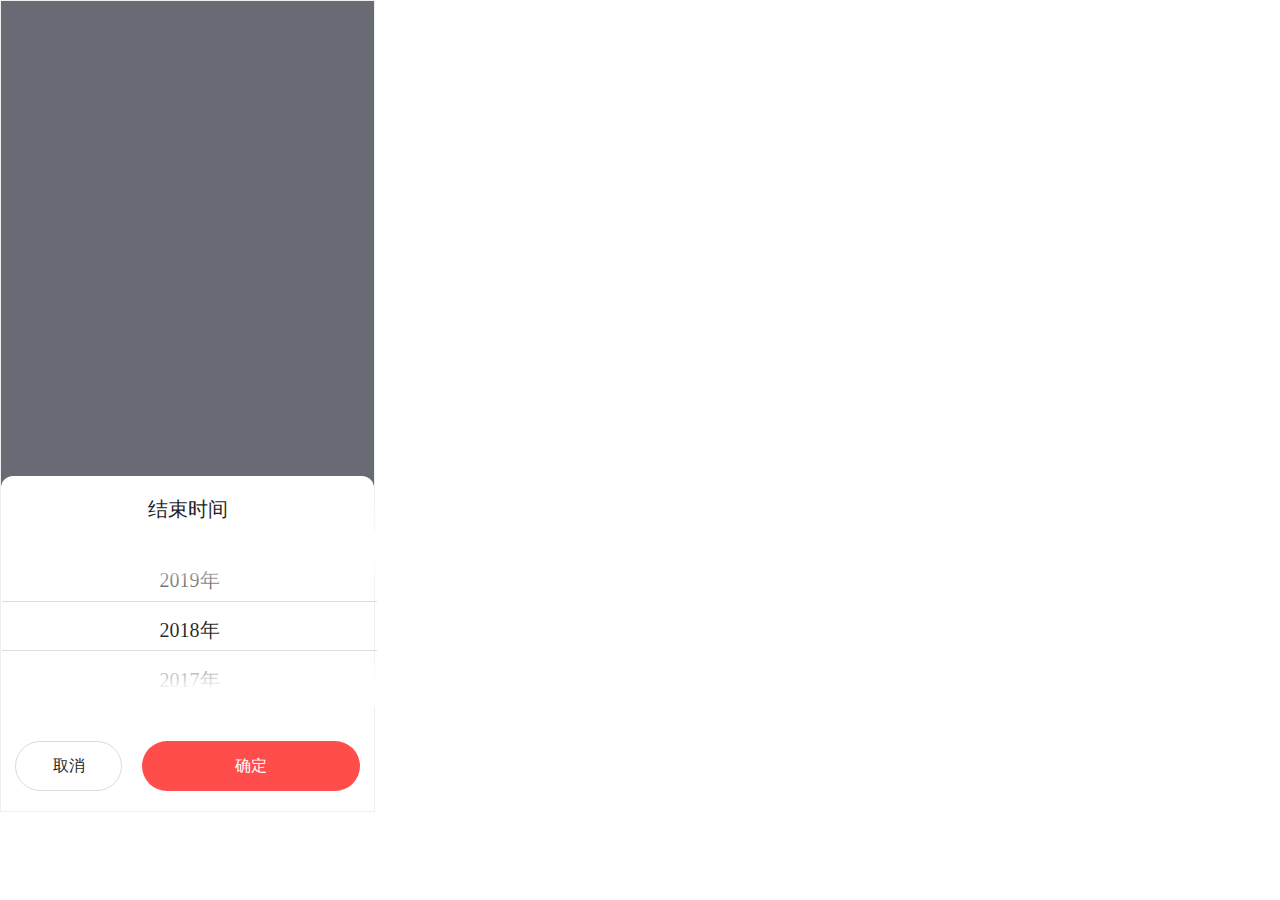
<file: page_1.html>
﻿<!DOCTYPE html>
<html>
  <head>
    <title>Page 1</title>
    <meta http-equiv="X-UA-Compatible" content="IE=edge"/>
    <meta http-equiv="content-type" content="text/html; charset=utf-8"/>
    <link href="resources/css/axure_rp_page.css" type="text/css" rel="stylesheet"/>
    <link href="data/styles.css" type="text/css" rel="stylesheet"/>
    <link href="files/page_1/styles.css" type="text/css" rel="stylesheet"/>
    <script src="resources/scripts/jquery-3.2.1.min.js"></script>
    <script src="resources/scripts/axure/axQuery.js"></script>
    <script src="resources/scripts/axure/globals.js"></script>
    <script src="resources/scripts/axutils.js"></script>
    <script src="resources/scripts/axure/annotation.js"></script>
    <script src="resources/scripts/axure/axQuery.std.js"></script>
    <script src="resources/scripts/axure/doc.js"></script>
    <script src="resources/scripts/messagecenter.js"></script>
    <script src="resources/scripts/axure/events.js"></script>
    <script src="resources/scripts/axure/recording.js"></script>
    <script src="resources/scripts/axure/action.js"></script>
    <script src="resources/scripts/axure/expr.js"></script>
    <script src="resources/scripts/axure/geometry.js"></script>
    <script src="resources/scripts/axure/flyout.js"></script>
    <script src="resources/scripts/axure/model.js"></script>
    <script src="resources/scripts/axure/repeater.js"></script>
    <script src="resources/scripts/axure/sto.js"></script>
    <script src="resources/scripts/axure/utils.temp.js"></script>
    <script src="resources/scripts/axure/variables.js"></script>
    <script src="resources/scripts/axure/drag.js"></script>
    <script src="resources/scripts/axure/move.js"></script>
    <script src="resources/scripts/axure/visibility.js"></script>
    <script src="resources/scripts/axure/style.js"></script>
    <script src="resources/scripts/axure/adaptive.js"></script>
    <script src="resources/scripts/axure/tree.js"></script>
    <script src="resources/scripts/axure/init.temp.js"></script>
    <script src="resources/scripts/axure/legacy.js"></script>
    <script src="resources/scripts/axure/viewer.js"></script>
    <script src="resources/scripts/axure/math.js"></script>
    <script src="resources/scripts/axure/jquery.nicescroll.min.js"></script>
    <script src="data/document.js"></script>
    <script src="files/page_1/data.js"></script>
    <script type="text/javascript">
      $axure.utils.getTransparentGifPath = function() { return 'resources/images/transparent.gif'; };
      $axure.utils.getOtherPath = function() { return 'resources/Other.html'; };
      $axure.utils.getReloadPath = function() { return 'resources/reload.html'; };
    </script>
  </head>
  <body>
    <div id="base" class="">

      <!-- Unnamed (矩形) -->
      <div id="u0" class="ax_default box_2">
        <div id="u0_div" class=""></div>
        <div id="u0_text" class="text " style="display:none; visibility: hidden">
          <p></p>
        </div>
      </div>

      <!-- Unnamed (矩形) -->
      <div id="u1" class="ax_default box_1">
        <div id="u1_div" class=""></div>
        <div id="u1_text" class="text " style="display:none; visibility: hidden">
          <p></p>
        </div>
      </div>

      <!-- Unnamed (组合) -->
      <div id="u2" class="ax_default" data-left="1" data-top="725" data-width="373" data-height="86">

        <!-- Unnamed (矩形) -->
        <div id="u3" class="ax_default box_2">
          <div id="u3_div" class=""></div>
          <div id="u3_text" class="text " style="display:none; visibility: hidden">
            <p></p>
          </div>
        </div>

        <!-- Unnamed (矩形) -->
        <div id="u4" class="ax_default box_3">
          <div id="u4_div" class=""></div>
          <div id="u4_text" class="text ">
            <p><span style="text-decoration:none;">取消</span></p>
          </div>
        </div>

        <!-- Unnamed (矩形) -->
        <div id="u5" class="ax_default box_3">
          <div id="u5_div" class=""></div>
          <div id="u5_text" class="text ">
            <p><span style="text-decoration:none;">确定</span></p>
          </div>
        </div>
      </div>

      <!-- Unnamed (矩形) -->
      <div id="u6" class="ax_default box_2">
        <div id="u6_div" class=""></div>
        <div id="u6_text" class="text " style="display:none; visibility: hidden">
          <p></p>
        </div>
      </div>

      <!-- 拖动1 (动态面板) -->
      <div id="u7" class="ax_default" data-label="拖动1">
        <div id="u7_state0" class="panel_state" data-label="拖动" style="">
          <div id="u7_state0_content" class="panel_state_content">

            <!-- 数据1 (组合) -->
            <div id="u8" class="ax_default" data-label="数据1" data-left="0" data-top="50" data-width="375" data-height="350">

              <!-- 数据-地域 (中继器) -->
              <div id="u9" class="ax_default" data-label="数据-地域">
                <script id="u9_script" type="axure-repeater-template" data-label="数据-地域">

                  <!-- 数据-矩形-地域 (矩形) -->
                  <div id="u10" class="ax_default app选择器-数据 u10" data-label="数据-矩形-地域">
                    <div id="u10_div" class="u10_div"></div>
                    <div id="u10_text" class="text u10_text" style="display:none; visibility: hidden">
                      <p></p>
                    </div>
                  </div>
                </script>
                <div id="u9-1" class="preeval" style="width: 375px; height: 50px;">

                  <!-- 数据-矩形-地域 (矩形) -->
                  <div id="u10-1" class="ax_default app选择器-数据 u10" data-label="数据-矩形-地域" style="width: 375px; height: 50px; left: 0px; top: 0px;visibility: inherit">
                    <div id="u10-1_div" class="u10_div" style="width: 375px; height: 50px;visibility: inherit"></div>
                    <div id="u10-1_text" class="text u10_text" style="visibility: inherit">
                      <p><span style="text-decoration:none;">2019年</span></p>
                    </div>
                  </div>
                </div>
                <div id="u9-2" class="preeval" style="width: 375px; height: 50px;">

                  <!-- 数据-矩形-地域 (矩形) -->
                  <div id="u10-2" class="ax_default app选择器-数据 u10" data-label="数据-矩形-地域" style="width: 375px; height: 50px; left: 0px; top: 0px;visibility: inherit">
                    <div id="u10-2_div" class="u10_div" style="width: 375px; height: 50px;visibility: inherit"></div>
                    <div id="u10-2_text" class="text u10_text" style="visibility: inherit">
                      <p><span style="text-decoration:none;">2018年</span></p>
                    </div>
                  </div>
                </div>
                <div id="u9-3" class="preeval" style="width: 375px; height: 50px;">

                  <!-- 数据-矩形-地域 (矩形) -->
                  <div id="u10-3" class="ax_default app选择器-数据 u10" data-label="数据-矩形-地域" style="width: 375px; height: 50px; left: 0px; top: 0px;visibility: inherit">
                    <div id="u10-3_div" class="u10_div" style="width: 375px; height: 50px;visibility: inherit"></div>
                    <div id="u10-3_text" class="text u10_text" style="visibility: inherit">
                      <p><span style="text-decoration:none;">2017年</span></p>
                    </div>
                  </div>
                </div>
                <div id="u9-4" class="preeval" style="width: 375px; height: 50px;">

                  <!-- 数据-矩形-地域 (矩形) -->
                  <div id="u10-4" class="ax_default app选择器-数据 u10" data-label="数据-矩形-地域" style="width: 375px; height: 50px; left: 0px; top: 0px;visibility: inherit">
                    <div id="u10-4_div" class="u10_div" style="width: 375px; height: 50px;visibility: inherit"></div>
                    <div id="u10-4_text" class="text u10_text" style="visibility: inherit">
                      <p><span style="text-decoration:none;">2016年</span></p>
                    </div>
                  </div>
                </div>
                <div id="u9-5" class="preeval" style="width: 375px; height: 50px;">

                  <!-- 数据-矩形-地域 (矩形) -->
                  <div id="u10-5" class="ax_default app选择器-数据 u10" data-label="数据-矩形-地域" style="width: 375px; height: 50px; left: 0px; top: 0px;visibility: inherit">
                    <div id="u10-5_div" class="u10_div" style="width: 375px; height: 50px;visibility: inherit"></div>
                    <div id="u10-5_text" class="text u10_text" style="visibility: inherit">
                      <p><span style="text-decoration:none;">2015年</span></p>
                    </div>
                  </div>
                </div>
                <div id="u9-6" class="preeval" style="width: 375px; height: 50px;">

                  <!-- 数据-矩形-地域 (矩形) -->
                  <div id="u10-6" class="ax_default app选择器-数据 u10" data-label="数据-矩形-地域" style="width: 375px; height: 50px; left: 0px; top: 0px;visibility: inherit">
                    <div id="u10-6_div" class="u10_div" style="width: 375px; height: 50px;visibility: inherit"></div>
                    <div id="u10-6_text" class="text u10_text" style="visibility: inherit">
                      <p><span style="text-decoration:none;">2014年</span></p>
                    </div>
                  </div>
                </div>
                <div id="u9-7" class="preeval" style="width: 375px; height: 50px;">

                  <!-- 数据-矩形-地域 (矩形) -->
                  <div id="u10-7" class="ax_default app选择器-数据 u10" data-label="数据-矩形-地域" style="width: 375px; height: 50px; left: 0px; top: 0px;visibility: inherit">
                    <div id="u10-7_div" class="u10_div" style="width: 375px; height: 50px;visibility: inherit"></div>
                    <div id="u10-7_text" class="text u10_text" style="visibility: inherit">
                      <p><span style="text-decoration:none;">2013年</span></p>
                    </div>
                  </div>
                </div>
              </div>
            </div>

            <!-- 背景 (组合) -->
            <div id="u11" class="ax_default" data-label="背景" data-left="0" data-top="-54" data-width="375" data-height="350">

              <!-- Unnamed (矩形) -->
              <div id="u12" class="ax_default app选择器-选项4">
                <div id="u12_div" class=""></div>
                <div id="u12_text" class="text " style="display:none; visibility: hidden">
                  <p></p>
                </div>
              </div>

              <!-- Unnamed (矩形) -->
              <div id="u13" class="ax_default app选择器-选项3">
                <div id="u13_div" class=""></div>
                <div id="u13_text" class="text " style="display:none; visibility: hidden">
                  <p></p>
                </div>
              </div>

              <!-- Unnamed (矩形) -->
              <div id="u14" class="ax_default app选择器-选项2">
                <div id="u14_div" class=""></div>
                <div id="u14_text" class="text " style="display:none; visibility: hidden">
                  <p></p>
                </div>
              </div>

              <!-- 选中栏-地域 (矩形) -->
              <div id="u15" class="ax_default app选择器-选项1" data-label="选中栏-地域">
                <div id="u15_div" class=""></div>
                <div id="u15_text" class="text " style="display:none; visibility: hidden">
                  <p></p>
                </div>
              </div>

              <!-- Unnamed (矩形) -->
              <div id="u16" class="ax_default app选择器-选项2">
                <div id="u16_div" class=""></div>
                <div id="u16_text" class="text " style="display:none; visibility: hidden">
                  <p></p>
                </div>
              </div>

              <!-- Unnamed (矩形) -->
              <div id="u17" class="ax_default app选择器-选项3">
                <div id="u17_div" class=""></div>
                <div id="u17_text" class="text " style="display:none; visibility: hidden">
                  <p></p>
                </div>
              </div>

              <!-- Unnamed (矩形) -->
              <div id="u18" class="ax_default app选择器-选项4">
                <div id="u18_div" class=""></div>
                <div id="u18_text" class="text " style="display:none; visibility: hidden">
                  <p></p>
                </div>
              </div>
            </div>
          </div>
        </div>
      </div>

      <!-- 浮沉 (组合) -->
      <div id="u19" class="ax_default" data-label="浮沉" data-left="3" data-top="533" data-width="373" data-height="174">

        <!-- Unnamed (组合) -->
        <div id="u20" class="ax_default" data-left="3" data-top="651" data-width="373" data-height="56">

          <!-- Unnamed (矩形) -->
          <div id="u21" class="ax_default box_2">
            <div id="u21_div" class=""></div>
            <div id="u21_text" class="text " style="display:none; visibility: hidden">
              <p></p>
            </div>
          </div>

          <!-- Unnamed (矩形) -->
          <div id="u22" class="ax_default box_2">
            <img id="u22_img" class="img " src="images/page_1/u22.svg"/>
            <div id="u22_text" class="text " style="display:none; visibility: hidden">
              <p></p>
            </div>
          </div>
        </div>

        <!-- Unnamed (组合) -->
        <div id="u23" class="ax_default" data-left="3" data-top="533" data-width="373" data-height="56">

          <!-- Unnamed (矩形) -->
          <div id="u24" class="ax_default box_2">
            <div id="u24_div" class=""></div>
            <div id="u24_text" class="text " style="display:none; visibility: hidden">
              <p></p>
            </div>
          </div>

          <!-- Unnamed (矩形) -->
          <div id="u25" class="ax_default box_2">
            <img id="u25_img" class="img " src="images/page_1/u22.svg"/>
            <div id="u25_text" class="text " style="display:none; visibility: hidden">
              <p></p>
            </div>
          </div>
        </div>
      </div>

      <!-- Unnamed (矩形) -->
      <div id="u26" class="ax_default box_1">
        <div id="u26_div" class=""></div>
        <div id="u26_text" class="text ">
          <p><span style="text-decoration:none;">结束时间</span></p>
        </div>
      </div>
    </div>
    <script src="resources/scripts/axure/ios.js"></script>
  </body>
</html>
</file>
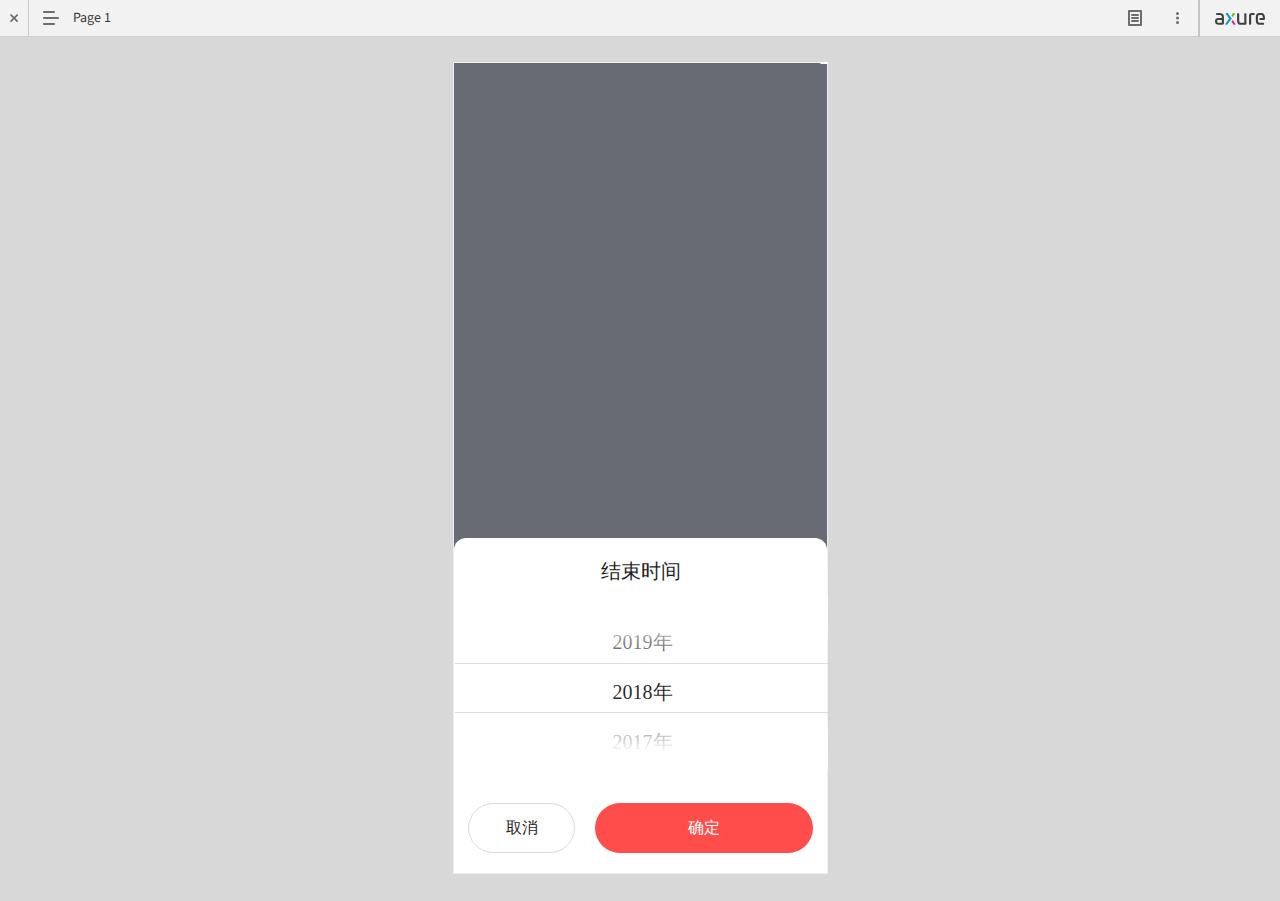
<file: resources/reload.html>
﻿<html>
	<head>
		<title></title>
	</head>
	<body>
	
	<script language="javascript">
	function getUrl() {
      var query = window.location.hash.substring(1);
      var vars = query.split("&&&");
      for (var i=0;i<vars.length;i++) {
        var url = vars[i];
        return decodeURI(url).replace("html%23","html#");
      } 
    }

    var rel = '../';
    var url = getUrl();
    if (url.indexOf(":") > 0 && url.indexOf(":") < 10) rel = '';
	self.location.href = rel + url;
	</script>
	
	</body>
</html>
</file>
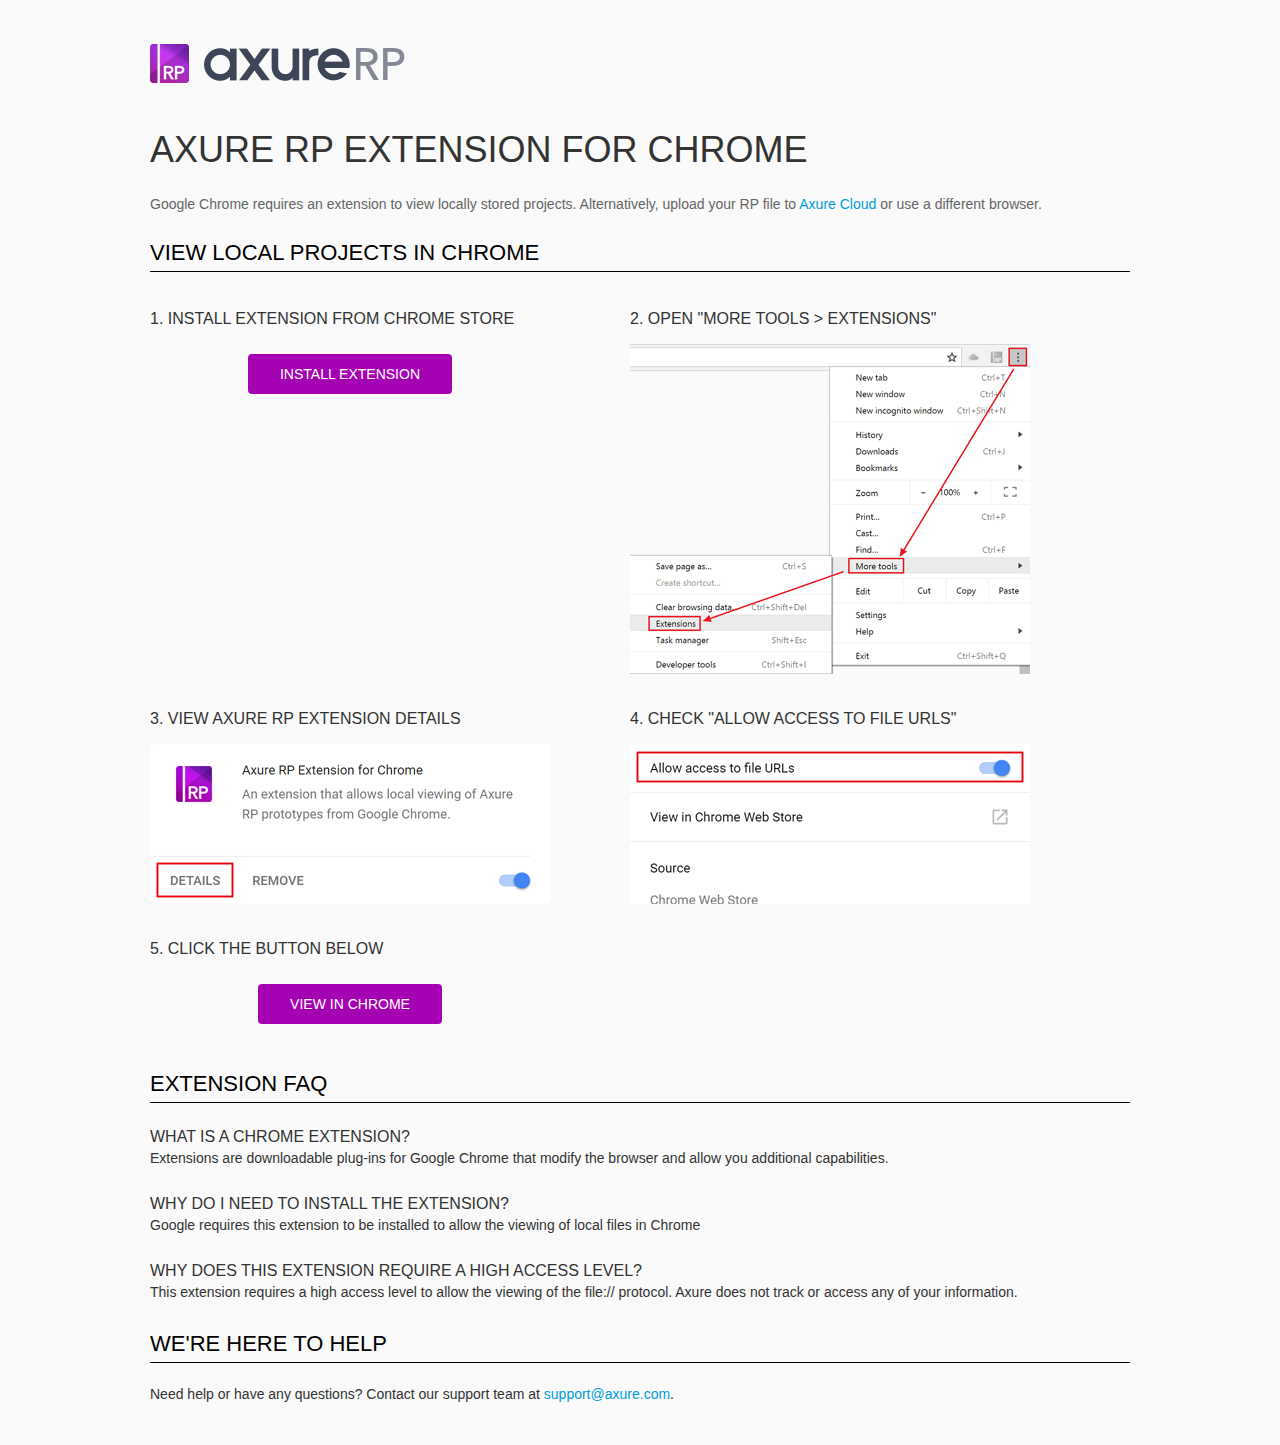
<file: resources/chrome/chrome.html>
<html>
<head>
    <title>Install the Axure RP Chrome Extension</title>
    <style type="text/css">
        *
        {
            font-family: NunitoSans, Helvetica, Arial, sans-serif;
        }
        body
        {
            text-align: center;
            background-color: #fafafa;
        }
        p
        {
            font-size: 14px;
            line-height: 18px;
            color: #333333;
        }
        div.container
        {
            width: 980px;
            margin-left: auto;
            margin-right: auto;
            text-align: left;
        }
        a
        {
            text-decoration: none;
            color: #009dda;
        }
        .button
        {
            background: #A502B3;
            font: normal 16px Arial, sans-serif;
            color: #FFFFFF;
            padding: 10px 30px 10px 30px;
            border: 2px solid #A502B3;
            display: inline-block;
            margin-top: 10px;
            text-transform: uppercase;
            font-size: 14px;
	    border-radius: 4px;
        }
        a:hover.button
        {
            border: 2px solid #A502B3;
	    color: #A502B3;
	    background-color: #FFFFFF;
        }
        div.left
        {
            width: 400px;
            float: left;
            margin-right: 80px;
        }
        div.right
        {
            width: 400px;
            float: left;
        }
        div.buttonContainer
        {
            text-align: center;
        }
        h1
        {
            font-size: 36px;
            color: #333333;
            line-height: 50px;
            margin-bottom: 20px;
            font-weight: normal;
        }
        h2
        {
            font-size: 24px;
            font-weight: normal;
            color: #08639C;
            text-align: center;
        }
        h3
        {
            font-size: 16px;
            color: #333333;
            font-weight: normal;
	    text-transform: uppercase;
        }
        .heading
        {
            border-bottom: 1px solid black;
	    height: 36px;
            line-height: 36px;
            font-size: 22px;
            color: #000000;

        }
        span.faq
        {
            font-size: 16px;
	    line-height: 24px;
            font-weight: normal;
	    text-transform: uppercase;
            color: #333333;
            display: block;
        }
    </style>
</head>
<body>
    <div class="container">
        <br />
        <br />
        <img src="axure_logo.png" alt="axure" />
        <br />
	<br />
        <h1>
            AXURE RP EXTENSION FOR CHROME</h1>
        <p style="font-size: 14px; color: #666666; margin-top: 10px;">
            Google Chrome requires an extension to view locally stored projects. Alternatively,
            upload your RP file to <a href="https://share.axure.com">Axure Cloud</a> or use a different
            browser.</p>
        <h3 class="heading">
            VIEW LOCAL PROJECTS IN CHROME</h3>
        <div class="left">
            <h3>
                1. Install Extension from Chrome Store</h3>
            <div class="buttonContainer">
                <a class="button" href="https://chrome.google.com/webstore/detail/dogkpdfcklifaemcdfbildhcofnopogp"
                    target="_blank">Install Extension</a>
            </div>
        </div>
        <div class="right">
            <h3>
                2. Open "More Tools > Extensions"</h3>
            <img src="extensions.png" alt="extensions"/>
        </div>
        <div style="clear: both; height: 20px;">
            &nbsp;</div>
       <div class="left">
            <h3>
                3. View Axure RP Extension Details</h3>
            <img src="details.png" alt="extension details"/>
            </div>
	<div class="right">
            <h3>
                4. Check "Allow access to file URLs"</h3>
            <img src="allow-access.png" alt="allow access"/>
        </div>
   <div style="clear: both; height: 20px;">
            &nbsp;</div>
        <div class="left">
            <h3>
                5. Click the button below</h3>
            <div class="buttonContainer">
                <a class="button" href="../../start.html">View in Chrome</a>
            </div>
        </div>
        <div style="clear: both; height: 20px;">
        </div>
        <h3 class="heading">
            EXTENSION FAQ</h3>
        <p>
            <span class="faq">What is a Chrome Extension?</span> Extensions are downloadable
            plug-ins for Google Chrome that modify the browser
            and allow you additional capabilities.
        </p>
        <p style="margin-top: 25px;">
            <span class="faq">Why do I need to install the extension?</span> Google requires
            this extension to be installed to allow the viewing of local files in
            Chrome
        </p>
        <p style="margin-top: 25px; margin-bottom: 25px;">
            <span class="faq">Why does this extension require a high access level?</span> This
            extension requires a high access level to allow the viewing of the file://
            protocol. Axure does not track or access any of your information.
        </p>
        <h3 class="heading">
           WE'RE HERE TO HELP</h3>
        <p>
            Need help or have any questions? Contact our support team at <a href="mailto:support@axure.com">
                support@axure.com</a>.
        </p>
        <div style="clear: both; height: 20px;">
        </div>
    </div>
</body>
</html>
</file>
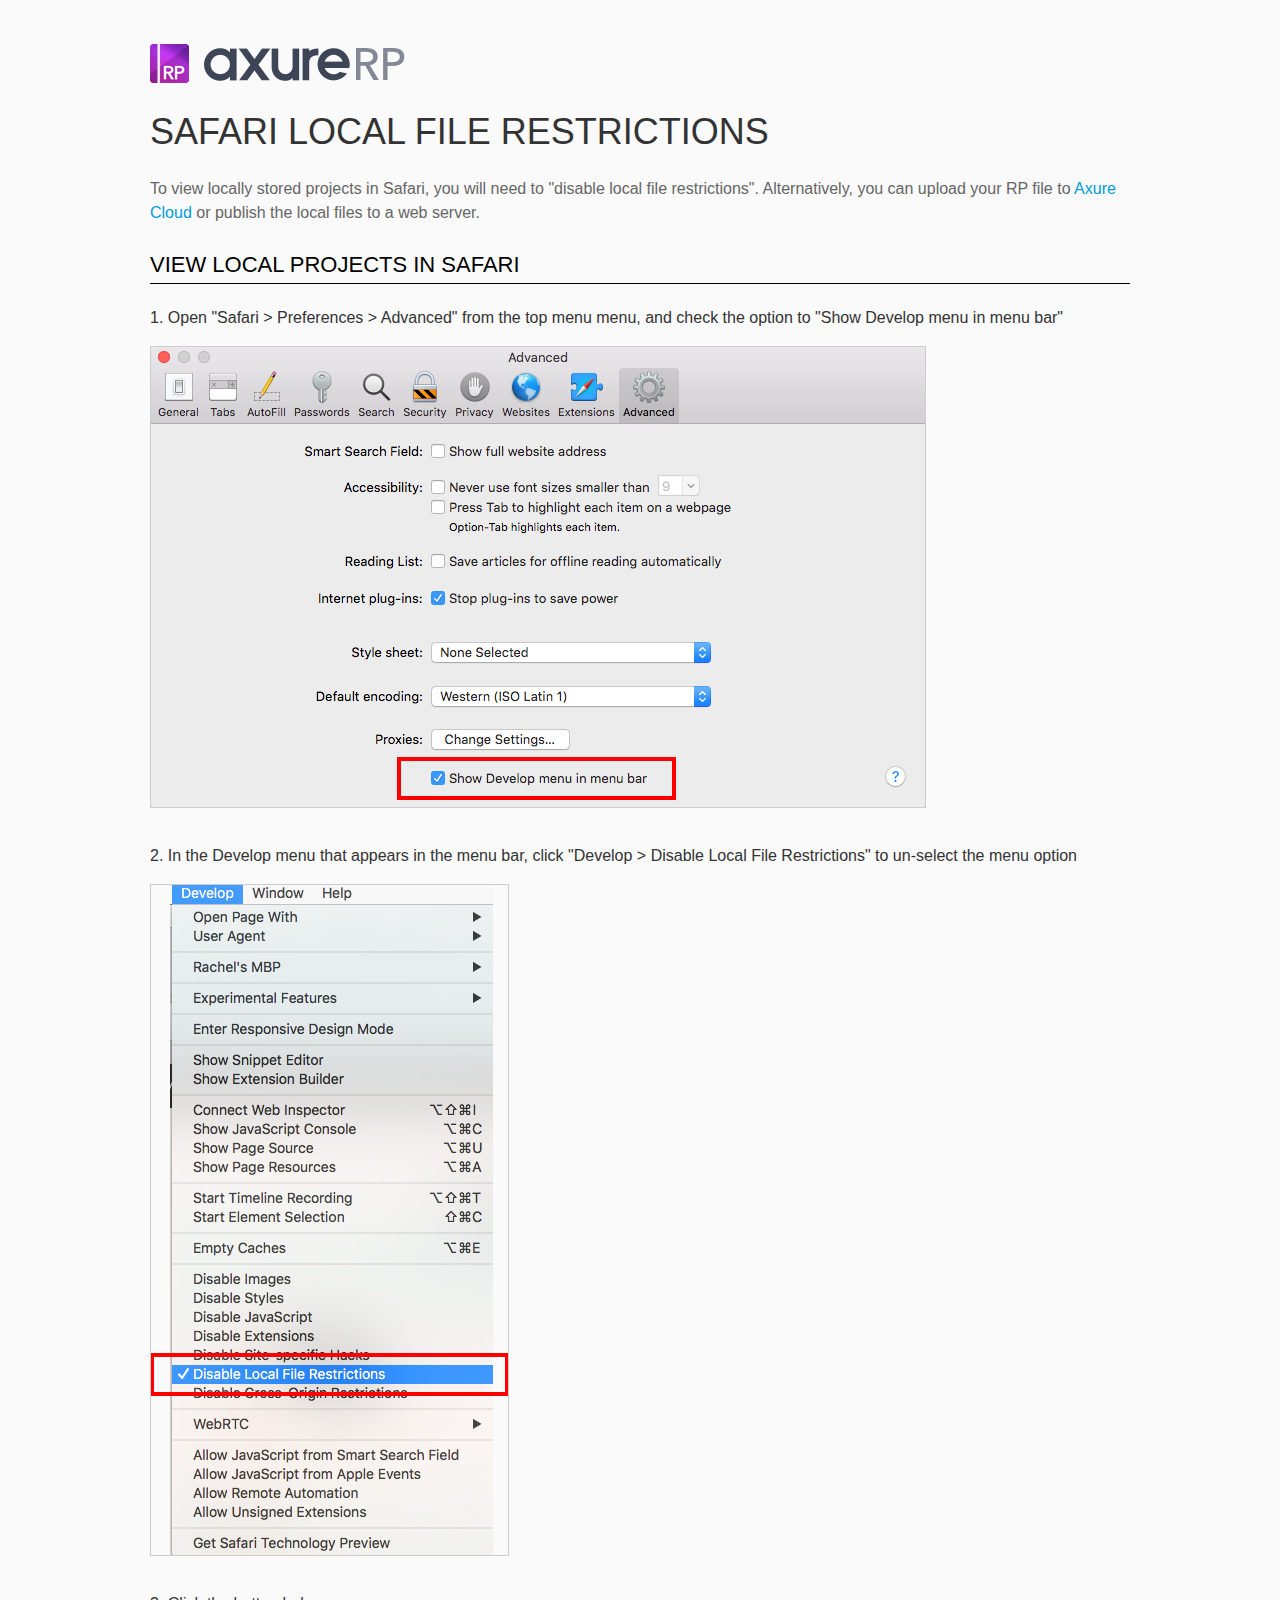
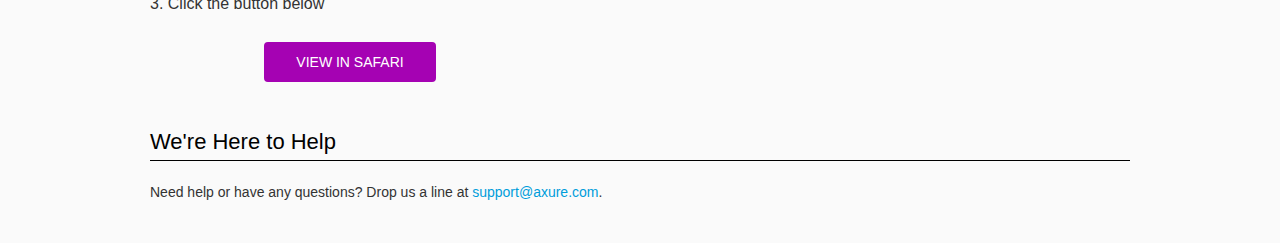
<file: resources/chrome/safari.html>
<html>
<head>
    <title>Axure RP - Safari Local File Restrictions</title>
    <style type="text/css">
        *
        {
            font-family: Helvetica, Arial, sans-serif;
        }
        body
        {
            text-align: center;
            background-color: #fafafa;
        }
        p
        {
            font-size: 14px;
            line-height: 18px;
            color: #333333;
        }
        div.container
        {
            width: 980px;
            margin-left: auto;
            margin-right: auto;
            text-align: left;
        }
        a
        {
            text-decoration: none;
            color: #009dda;
        }
        .button
        {
            background: #A502B3;
            font: normal 16px Arial, sans-serif;
            color: #FFFFFF;
            padding: 10px 30px 10px 30px;
            border: 2px solid #A502B3;
            display: inline-block;
            margin-top: 10px;
            text-transform: uppercase;
            font-size: 14px;
	    border-radius: 4px;
        }
        a:hover.button
        {
            border: 2px solid #A502B3;
	    color: #A502B3;
	    background-color: #FFFFFF;
        }
        div.left
        {
            width: 400px;
            float: left;
            margin-right: 80px;
        }
        div.right
        {
            width: 400px;
            float: left;
        }
        div.buttonContainer
        {
            text-align: center;
        }
        h1
        {
            font-size: 36px;
            color: #333333;
            line-height: 50px;
            margin-bottom: 20px;
            font-weight: normal;
        }
        h2
        {
            font-size: 24px;
            font-weight: normal;
            color: #08639C;
            text-align: center;
        }
        h3
        {
            font-size: 16px;
            line-height: 24px;
            color: #333333;
            font-weight: normal;
        }
        .heading
        {
            border-bottom: 1px solid black;
	    height: 36px;
            line-height: 36px;
            font-size: 22px;
            color: #000000;
        }
        span.faq
        {
            font-size: 16px;
            font-weight: normal;
	    text-transform: uppercase;
            color: #333333;
            display: block;
        }
    </style>
</head>
<body>
    <div class="container">
        <br />
        <br />
        <img src="axure_logo.png" alt="axure" />
        <br />
        <h1>
            SAFARI LOCAL FILE RESTRICTIONS</h1>
        <p style="font-size: 16px; line-height: 24px; color: #666666; margin-top: 10px;">
            To view locally stored projects in Safari, you will need to "disable local file restrictions". Alternatively,
            you can upload your RP file to <a href="https://share.axure.com">Axure Cloud</a> or publish the local files to a web server.</p>
        <h3 class="heading">
            VIEW LOCAL PROJECTS IN SAFARI</h3>
        <div class="">
            <h3>
                1. Open "Safari > Preferences > Advanced" from the top menu menu, and check the option to "Show Develop menu in menu bar"</h3>
            <img src="safari_advanced.png" alt="advanced" />
        </div>
        <div style="clear: both; height: 20px;">
            &nbsp;
        </div>
        <div class="">
            <h3>
                2. In the Develop menu that appears in the menu bar, click "Develop > Disable Local File Restrictions" to un-select the menu option</h3>
            <img src="safari_restrictions.png" alt="extensions" />
        </div>
        <div style="clear: both; height: 20px;">
            &nbsp;</div>
        <div class="left">
            <h3>
                3. Click the button below
            </h3>
            <div class="buttonContainer">
                <a class="button" href="../../start.html">View in Safari</a>
            </div>
        </div>
        <div style="clear: both; height: 20px;">
        </div>
        <h3 class="heading">
            We're Here to Help</h3>
        <p>
            Need help or have any questions? Drop us a line at <a href="mailto:support@axure.com">
                support@axure.com</a>.
        </p>
        <div style="clear: both; height: 20px;">
        </div>
    </div>
</body>
</html>
</file>
<file: resources/css/axure_rp_page.css>
﻿/* so the window resize fires within a frame in IE7 */
html, body {
    height: 100%;
}

.mobileFrameCursor div * {
    cursor: inherit !important;
}

a {
    color: inherit;
}

p {
    margin: 0px;
    text-rendering: optimizeLegibility;
    font-feature-settings: "kern" 1;
    -webkit-font-feature-settings: "kern";
    -moz-font-feature-settings: "kern";
    -moz-font-feature-settings: "kern=1";
    font-kerning: normal;
}

ul {
    margin:0px;
}

iframe {
    background: #FFFFFF;
}

/* to match IE with C, FF */
input {
    padding: 1px 0px 1px 0px;
    box-sizing: border-box;
    -moz-box-sizing: border-box;
}

input[type=text]::-ms-clear {
    width: 0;
    height: 0;
    display: none;
}

textarea {
    margin: 0px;
    box-sizing: border-box;
    -moz-box-sizing: border-box;
}

.focused:focus, .selectedFocused:focus {
    outline: none;
}

div.intcases {
    font-family: arial; 
    font-size: 12px;
    text-align:left; 
    border:1px solid #AAA; 
    background:#FFF none repeat scroll 0% 0%; 
    z-index:9999; 
    visibility:hidden; 
    position:absolute;
    padding: 0px;
    border-radius: 3px;
    white-space: nowrap;
}

div.intcaselink {
    cursor: pointer;
    padding: 3px 8px 3px 8px;
    margin: 5px;
    background:#EEE none repeat scroll 0% 0%; 
    border:1px solid #AAA;
    border-radius: 3px;
}

div.refpageimage {
    position: absolute;
    left: 0px;
    top: 0px;
    font-size: 0px;
    width: 16px;
    height: 16px;
    cursor: pointer;
    background-image: url(images/newwindow.gif);
    background-repeat: no-repeat;
}

div.annnoteimage {
    position: absolute;
    left: 0px;
    top: 0px;
    font-size: 0px;
    /*width: 16px;
    height: 12px;*/
    cursor: help;
    /*background-image: url(images/note.gif);*/
    /*background-repeat: no-repeat;*/
    width: 13px;
    height: 12px;
    padding-top: 1px;
    text-align: center;
    background-color: #138CDD;
    -moz-box-shadow: 1px 1px 3px #aaa;
    -webkit-box-shadow: 1px 1px 3px #aaa;
    box-shadow: 1px 1px 3px #aaa;
}

div.annnoteline {
    display: inline-block;
    width: 9px;
    height: 1px;
    border-bottom: 1px solid white;
    margin-top: 1px;
}

div.annnotelabel {
    /*position: absolute;
    left: 0px;
    top: 0px;*/
    font-family: Helvetica,Arial;
    white-space: nowrap;
    
    padding-top: 1px;
    background-color: #fff849;
    font-size: 10px;
    font-weight: bold;
    line-height: 14px;
    margin-right: 3px;
    padding: 0px 4px;
    color: #000;

    -moz-box-shadow: 1px 1px 3px #aaa;
    -webkit-box-shadow: 1px 1px 3px #aaa;
    box-shadow: 1px 1px 3px #aaa;
}

div.annnote {
    display: flex;
    position: absolute;
    cursor: help;
    line-height: 14px;
}

.annotation {
    font-size: 12px;
    padding-left: 2px;
    margin-bottom: 5px;
}

.annotationName {
    /*font-size: 13px;
    font-weight: bold;
    margin-bottom: 3px;
    white-space: nowrap;*/

    font-family: 'Trebuchet MS';
    font-size: 14px;
    font-weight: bold;
    margin-bottom: 5px;
    white-space: nowrap;
}

.annotationValue {
    font-family: Arial, Helvetica, Sans-Serif;
    font-size: 12px;
    color: #4a4a4a;
    line-height: 21px;
    margin-bottom: 20px;
}

.noteLink {
    text-decoration: inherit;
    color: inherit;
}

.noteLink:hover {
    background-color: white;
}

/* this is a fix for the issue where dialogs jump around and takes the text-align from the body */
.dialogFix {
    position:absolute;
    text-align:left;
    border: 1px solid #8f949a;
}


@keyframes pulsate {
  from {
    box-shadow: 0 0 10px #15d6ba;
  }
  to {
    box-shadow: 0 0 20px #15d6ba;
  }
}

@-webkit-keyframes pulsate {
  from {
    -webkit-box-shadow: 0 0 10px #15d6ba;
    box-shadow: 0 0 10px #15d6ba;
  }
  to {
    -webkit-box-shadow: 0 0 20px #15d6ba;
    box-shadow: 0 0 20px #15d6ba;
  }
}
 
@-moz-keyframes pulsate {
  from {
    -moz-box-shadow: 0 0 10px #15d6ba;
    box-shadow: 0 0 10px #15d6ba;
  }
  to {
    -moz-box-shadow: 0 0 20px #15d6ba;
    box-shadow: 0 0 20px #15d6ba;
  }
}

.legacyPulsateBorder {
    /*border: 5px solid #15d6ba;
    margin: -5px;*/
    -moz-box-shadow: 0 0 10px 3px #15d6ba;
    box-shadow: 0 0 10px 3px #15d6ba;
}

.pulsateBorder {
  animation-name: pulsate;
  animation-timing-function: ease-in-out;
  animation-duration: 0.9s;
  animation-iteration-count: infinite;
  animation-direction: alternate;
  
  -webkit-animation-name: pulsate;
  -webkit-animation-timing-function: ease-in-out;
  -webkit-animation-duration: 0.9s;
  -webkit-animation-iteration-count: infinite;
  -webkit-animation-direction: alternate;

  -moz-animation-name: pulsate;
  -moz-animation-timing-function: ease-in-out;
  -moz-animation-duration: 0.9s;
  -moz-animation-iteration-count: infinite;
  -moz-animation-direction: alternate;
}

.ax_default_hidden, .ax_default_unplaced{
    display: none;
    visibility: hidden;
}

.widgetNoteSelected {
    -moz-box-shadow: 0 0 10px 3px #138CDD;
    box-shadow: 0 0 10px 3px #138CDD;
    /*-moz-box-shadow: 0 0 20px #3915d6;
    box-shadow: 0 0 20px #3915d6;*/
    /*border: 3px solid #3915d6;*/
    /*margin: -3px;*/
}


.singleImg {
    display: none;
    visibility: hidden;
}

#ios-safari {
    overflow: auto;
    -webkit-overflow-scrolling: touch;
}

#ios-safari-html {
    display: block;
    overflow: auto;
    -webkit-overflow-scrolling: touch;
    position: absolute;
    top: 0;
    left: 0;
    right: 0;
    bottom: 0;
}

#ios-safari-fixed {
    position: absolute;
    pointer-events: none;
    width: initial;
}

#ios-safari-fixed div {
    pointer-events: auto;
}
</file>
<file: data/styles.css>
﻿.ax_default {
  font-family:'ArialMT', 'Arial';
  font-weight:400;
  font-style:normal;
  font-size:13px;
  letter-spacing:normal;
  color:#333333;
  vertical-align:none;
  text-align:center;
  line-height:normal;
  text-transform:none;
}
._一级标题 {
  font-family:'ArialMT', 'Arial';
  font-weight:bold;
  font-style:normal;
  font-size:32px;
  text-align:left;
}
._二级标题 {
  font-family:'ArialMT', 'Arial';
  font-weight:bold;
  font-style:normal;
  font-size:24px;
  text-align:left;
}
._三级标题 {
  font-family:'ArialMT', 'Arial';
  font-weight:bold;
  font-style:normal;
  font-size:18px;
  text-align:left;
}
._四级标题 {
  font-family:'ArialMT', 'Arial';
  font-weight:bold;
  font-style:normal;
  font-size:14px;
  text-align:left;
}
._五级标题 {
  font-family:'ArialMT', 'Arial';
  font-weight:bold;
  font-style:normal;
  text-align:left;
}
._六级标题 {
  font-family:'ArialMT', 'Arial';
  font-weight:bold;
  font-style:normal;
  font-size:10px;
  text-align:left;
}
._文本段落 {
  text-align:left;
}
._表单提示 {
  color:#999999;
}
._表单禁用 {
}
.box_2 {
}
.box_1 {
}
.label {
  font-size:14px;
  text-align:left;
}
.box_3 {
}
.app选择器-数据 {
  font-size:14px;
  color:rgba(0, 0, 0, 0.847058823529412);
}
.app选择器-选项4 {
  font-family:'ArialMT', 'Arial';
  font-weight:400;
  font-style:normal;
  font-size:14px;
  color:rgba(0, 0, 0, 0.247058823529412);
}
.app选择器-选项3 {
  font-family:'ArialMT', 'Arial';
  font-weight:400;
  font-style:normal;
  font-size:14px;
  color:rgba(0, 0, 0, 0.447058823529412);
}
.app选择器-选项2 {
  font-family:'ArialMT', 'Arial';
  font-weight:400;
  font-style:normal;
  font-size:14px;
  color:rgba(0, 0, 0, 0.647058823529412);
}
.app选择器-选项1 {
  font-family:'ArialMT', 'Arial';
  font-weight:400;
  font-style:normal;
  font-size:16px;
  color:rgba(0, 0, 0, 0.847058823529412);
}
textarea, select, input, button { outline: none; }
</file>
<file: files/page_1/styles.css>
﻿body {
  margin:0px;
  background-image:none;
  position:static;
  left:auto;
  width:375px;
  margin-left:0;
  margin-right:0;
  text-align:left;
}
.form_sketch {
  border-color:transparent;
  background-color:transparent;
}
#base {
  position:absolute;
  z-index:0;
}
#u0_div {
  border-width:0px;
  position:absolute;
  left:0px;
  top:0px;
  width:375px;
  height:812px;
  background:inherit;
  background-color:rgba(4, 8, 24, 1);
  box-sizing:border-box;
  border-width:1px;
  border-style:solid;
  border-color:rgba(228, 228, 228, 1);
  border-radius:0px;
  -moz-box-shadow:none;
  -webkit-box-shadow:none;
  box-shadow:none;
}
#u0 {
  border-width:0px;
  position:absolute;
  left:0px;
  top:0px;
  width:375px;
  height:812px;
  display:flex;
  opacity:0.6;
}
#u0 .text {
  position:absolute;
  align-self:center;
  padding:2px 2px 2px 2px;
  box-sizing:border-box;
  width:100%;
}
#u0_text {
  border-width:0px;
  word-wrap:break-word;
  text-transform:none;
  visibility:hidden;
}
#u1_div {
  border-width:0px;
  position:absolute;
  left:0px;
  top:0px;
  width:373px;
  height:234px;
  background:inherit;
  background-color:rgba(255, 255, 255, 1);
  border:none;
  border-radius:0px;
  -moz-box-shadow:none;
  -webkit-box-shadow:none;
  box-shadow:none;
  font-family:'PingFangSC-Regular', 'PingFang SC';
  font-weight:400;
  font-style:normal;
}
#u1 {
  border-width:0px;
  position:absolute;
  left:1px;
  top:491px;
  width:373px;
  height:234px;
  display:flex;
  font-family:'PingFangSC-Regular', 'PingFang SC';
  font-weight:400;
  font-style:normal;
}
#u1 .text {
  position:absolute;
  align-self:center;
  padding:2px 2px 2px 2px;
  box-sizing:border-box;
  width:100%;
}
#u1_text {
  border-width:0px;
  word-wrap:break-word;
  text-transform:none;
  visibility:hidden;
}
#u2 {
  border-width:0px;
  position:absolute;
  left:0px;
  top:0px;
  width:0px;
  height:0px;
}
#u3_div {
  border-width:0px;
  position:absolute;
  left:0px;
  top:0px;
  width:373px;
  height:86px;
  background:inherit;
  background-color:rgba(255, 255, 255, 1);
  border:none;
  border-radius:0px;
  border-top-left-radius:0px;
  border-top-right-radius:0px;
  -moz-box-shadow:none;
  -webkit-box-shadow:none;
  box-shadow:none;
}
#u3 {
  border-width:0px;
  position:absolute;
  left:1px;
  top:725px;
  width:373px;
  height:86px;
  display:flex;
}
#u3 .text {
  position:absolute;
  align-self:center;
  padding:2px 2px 2px 2px;
  box-sizing:border-box;
  width:100%;
}
#u3_text {
  border-width:0px;
  word-wrap:break-word;
  text-transform:none;
  visibility:hidden;
}
#u4_div {
  border-width:0px;
  position:absolute;
  left:0px;
  top:0px;
  width:107px;
  height:50px;
  background:inherit;
  background-color:rgba(255, 255, 255, 0);
  box-sizing:border-box;
  border-width:1px;
  border-style:solid;
  border-color:rgba(218, 218, 225, 1);
  border-radius:25px;
  -moz-box-shadow:none;
  -webkit-box-shadow:none;
  box-shadow:none;
  font-family:'PingFangSC-Regular', 'PingFang SC';
  font-weight:400;
  font-style:normal;
  font-size:16px;
  color:#1E1E27;
}
#u4 {
  border-width:0px;
  position:absolute;
  left:15px;
  top:741px;
  width:107px;
  height:50px;
  display:flex;
  font-family:'PingFangSC-Regular', 'PingFang SC';
  font-weight:400;
  font-style:normal;
  font-size:16px;
  color:#1E1E27;
}
#u4 .text {
  position:absolute;
  align-self:center;
  padding:2px 2px 2px 2px;
  box-sizing:border-box;
  width:100%;
}
#u4_text {
  border-width:0px;
  word-wrap:break-word;
  text-transform:none;
}
#u5_div {
  border-width:0px;
  position:absolute;
  left:0px;
  top:0px;
  width:218px;
  height:50px;
  background:inherit;
  background-color:rgba(255, 77, 76, 1);
  border:none;
  border-radius:25px;
  -moz-box-shadow:none;
  -webkit-box-shadow:none;
  box-shadow:none;
  font-family:'PingFangSC-Regular', 'PingFang SC';
  font-weight:400;
  font-style:normal;
  font-size:16px;
  color:#FFFFFF;
}
#u5 {
  border-width:0px;
  position:absolute;
  left:142px;
  top:741px;
  width:218px;
  height:50px;
  display:flex;
  font-family:'PingFangSC-Regular', 'PingFang SC';
  font-weight:400;
  font-style:normal;
  font-size:16px;
  color:#FFFFFF;
}
#u5 .text {
  position:absolute;
  align-self:center;
  padding:2px 2px 2px 2px;
  box-sizing:border-box;
  width:100%;
}
#u5_text {
  border-width:0px;
  word-wrap:break-word;
  text-transform:none;
}
#u6_div {
  border-width:0px;
  position:absolute;
  left:0px;
  top:0px;
  width:15px;
  height:234px;
  background:inherit;
  background-color:rgba(255, 255, 255, 1);
  border:none;
  border-radius:0px;
  -moz-box-shadow:none;
  -webkit-box-shadow:none;
  box-shadow:none;
}
#u6 {
  border-width:0px;
  position:absolute;
  left:359px;
  top:491px;
  width:15px;
  height:234px;
  display:flex;
}
#u6 .text {
  position:absolute;
  align-self:center;
  padding:2px 2px 2px 2px;
  box-sizing:border-box;
  width:100%;
}
#u6_text {
  border-width:0px;
  word-wrap:break-word;
  text-transform:none;
  visibility:hidden;
}
#u7 {
  border-width:0px;
  position:absolute;
  left:2px;
  top:505px;
  width:375px;
  height:186px;
  touch-action:none;
}
#u7_state0 {
  border-width:0px;
  position:absolute;
  left:0px;
  top:0px;
  width:375px;
  height:186px;
  -ms-overflow-x:hidden;
  overflow-x:hidden;
  -ms-overflow-y:hidden;
  overflow-y:hidden;
  background-image:none;
  border:none;
  border-radius:0px;
  -moz-box-shadow:none;
  -webkit-box-shadow:none;
  box-shadow:none;
}
#u7_state0_content {
  border-width:0px;
  position:absolute;
  left:0px;
  top:0px;
  width:1px;
  height:1px;
}
#u8 {
  border-width:0px;
  position:absolute;
  left:0px;
  top:0px;
  width:0px;
  height:0px;
}
.u10_div {
  border-width:0px;
  position:absolute;
  left:0px;
  top:0px;
  width:375px;
  height:50px;
  background:inherit;
  background-color:rgba(255, 255, 255, 0);
  border:none;
  border-radius:0px;
  -moz-box-shadow:none;
  -webkit-box-shadow:none;
  box-shadow:none;
  font-family:'PingFangSC-Regular', 'PingFang SC';
  font-weight:400;
  font-style:normal;
  font-size:20px;
}
.u10 {
  border-width:0px;
  position:absolute;
  left:0px;
  top:0px;
  width:375px;
  height:50px;
  display:flex;
  font-family:'PingFangSC-Regular', 'PingFang SC';
  font-weight:400;
  font-style:normal;
  font-size:20px;
}
.u10 .text {
  position:absolute;
  align-self:center;
  padding:2px 2px 2px 2px;
  box-sizing:border-box;
  width:100%;
}
.u10_text {
  border-width:0px;
  word-wrap:break-word;
  text-transform:none;
  visibility:hidden;
}
#u9-1 {
  border-width:0px;
  position:absolute;
  left:0px;
  top:0px;
  width:375px;
  height:50px;
}
#u9-2 {
  border-width:0px;
  position:absolute;
  left:0px;
  top:50px;
  width:375px;
  height:50px;
}
#u9-3 {
  border-width:0px;
  position:absolute;
  left:0px;
  top:100px;
  width:375px;
  height:50px;
}
#u9-4 {
  border-width:0px;
  position:absolute;
  left:0px;
  top:150px;
  width:375px;
  height:50px;
}
#u9-5 {
  border-width:0px;
  position:absolute;
  left:0px;
  top:200px;
  width:375px;
  height:50px;
}
#u9-6 {
  border-width:0px;
  position:absolute;
  left:0px;
  top:250px;
  width:375px;
  height:50px;
}
#u9-7 {
  border-width:0px;
  position:absolute;
  left:0px;
  top:300px;
  width:375px;
  height:50px;
}
#u9 {
  border-width:0px;
  position:absolute;
  left:0px;
  top:50px;
  width:375px;
  height:350px;
  background:inherit;
  background-color:rgba(255, 255, 255, 0);
  border:none;
  border-radius:0px;
}
#u11 {
  border-width:0px;
  position:absolute;
  left:0px;
  top:0px;
  width:0px;
  height:0px;
}
#u12_div {
  border-width:0px;
  position:absolute;
  left:0px;
  top:0px;
  width:375px;
  height:50px;
  background:inherit;
  background-color:rgba(255, 255, 255, 0.698039215686274);
  border:none;
  border-radius:0px;
  -moz-box-shadow:none;
  -webkit-box-shadow:none;
  box-shadow:none;
}
#u12 {
  border-width:0px;
  position:absolute;
  left:0px;
  top:-54px;
  width:375px;
  height:50px;
  display:flex;
}
#u12 .text {
  position:absolute;
  align-self:center;
  padding:2px 2px 2px 2px;
  box-sizing:border-box;
  width:100%;
}
#u12_text {
  border-width:0px;
  word-wrap:break-word;
  text-transform:none;
  visibility:hidden;
}
#u13_div {
  border-width:0px;
  position:absolute;
  left:0px;
  top:0px;
  width:375px;
  height:50px;
  background:inherit;
  background-color:rgba(255, 255, 255, 0.498039215686275);
  border:none;
  border-radius:0px;
  -moz-box-shadow:none;
  -webkit-box-shadow:none;
  box-shadow:none;
}
#u13 {
  border-width:0px;
  position:absolute;
  left:0px;
  top:-4px;
  width:375px;
  height:50px;
  display:flex;
}
#u13 .text {
  position:absolute;
  align-self:center;
  padding:2px 2px 2px 2px;
  box-sizing:border-box;
  width:100%;
}
#u13_text {
  border-width:0px;
  word-wrap:break-word;
  text-transform:none;
  visibility:hidden;
}
#u14_div {
  border-width:0px;
  position:absolute;
  left:0px;
  top:0px;
  width:375px;
  height:50px;
  background:inherit;
  background-color:rgba(255, 255, 255, 0.298039215686275);
  border:none;
  border-radius:0px;
  -moz-box-shadow:none;
  -webkit-box-shadow:none;
  box-shadow:none;
}
#u14 {
  border-width:0px;
  position:absolute;
  left:0px;
  top:46px;
  width:375px;
  height:50px;
  display:flex;
}
#u14 .text {
  position:absolute;
  align-self:center;
  padding:2px 2px 2px 2px;
  box-sizing:border-box;
  width:100%;
}
#u14_text {
  border-width:0px;
  word-wrap:break-word;
  text-transform:none;
  visibility:hidden;
}
#u15_div {
  border-width:0px;
  position:absolute;
  left:0px;
  top:0px;
  width:375px;
  height:50px;
  background:inherit;
  background-color:rgba(255, 255, 255, 0);
  box-sizing:border-box;
  border-width:1px;
  border-style:solid;
  border-color:rgba(221, 221, 221, 1);
  border-left:0px;
  border-right:0px;
  border-radius:0px;
  border-top-left-radius:0px;
  border-top-right-radius:0px;
  border-bottom-right-radius:0px;
  border-bottom-left-radius:0px;
  -moz-box-shadow:none;
  -webkit-box-shadow:none;
  box-shadow:none;
}
#u15 {
  border-width:0px;
  position:absolute;
  left:0px;
  top:96px;
  width:375px;
  height:50px;
  display:flex;
}
#u15 .text {
  position:absolute;
  align-self:center;
  padding:2px 2px 2px 2px;
  box-sizing:border-box;
  width:100%;
}
#u15_text {
  border-width:0px;
  word-wrap:break-word;
  text-transform:none;
  visibility:hidden;
}
#u16_div {
  border-width:0px;
  position:absolute;
  left:0px;
  top:0px;
  width:375px;
  height:50px;
  background:inherit;
  background-color:rgba(255, 255, 255, 0.298039215686275);
  border:none;
  border-radius:0px;
  -moz-box-shadow:none;
  -webkit-box-shadow:none;
  box-shadow:none;
}
#u16 {
  border-width:0px;
  position:absolute;
  left:0px;
  top:147px;
  width:375px;
  height:50px;
  display:flex;
}
#u16 .text {
  position:absolute;
  align-self:center;
  padding:2px 2px 2px 2px;
  box-sizing:border-box;
  width:100%;
}
#u16_text {
  border-width:0px;
  word-wrap:break-word;
  text-transform:none;
  visibility:hidden;
}
#u17_div {
  border-width:0px;
  position:absolute;
  left:0px;
  top:0px;
  width:375px;
  height:50px;
  background:inherit;
  background-color:rgba(255, 255, 255, 0.498039215686275);
  border:none;
  border-radius:0px;
  -moz-box-shadow:none;
  -webkit-box-shadow:none;
  box-shadow:none;
}
#u17 {
  border-width:0px;
  position:absolute;
  left:0px;
  top:197px;
  width:375px;
  height:50px;
  display:flex;
}
#u17 .text {
  position:absolute;
  align-self:center;
  padding:2px 2px 2px 2px;
  box-sizing:border-box;
  width:100%;
}
#u17_text {
  border-width:0px;
  word-wrap:break-word;
  text-transform:none;
  visibility:hidden;
}
#u18_div {
  border-width:0px;
  position:absolute;
  left:0px;
  top:0px;
  width:375px;
  height:50px;
  background:inherit;
  background-color:rgba(255, 255, 255, 0.698039215686274);
  border:none;
  border-radius:0px;
  -moz-box-shadow:none;
  -webkit-box-shadow:none;
  box-shadow:none;
}
#u18 {
  border-width:0px;
  position:absolute;
  left:0px;
  top:246px;
  width:375px;
  height:50px;
  display:flex;
}
#u18 .text {
  position:absolute;
  align-self:center;
  padding:2px 2px 2px 2px;
  box-sizing:border-box;
  width:100%;
}
#u18_text {
  border-width:0px;
  word-wrap:break-word;
  text-transform:none;
  visibility:hidden;
}
#u19 {
  border-width:0px;
  position:absolute;
  left:0px;
  top:0px;
  width:0px;
  height:0px;
}
#u20 {
  border-width:0px;
  position:absolute;
  left:0px;
  top:0px;
  width:0px;
  height:0px;
}
#u21_div {
  border-width:0px;
  position:absolute;
  left:0px;
  top:0px;
  width:373px;
  height:16px;
  background:inherit;
  background-color:rgba(255, 255, 255, 1);
  border:none;
  border-radius:0px;
  -moz-box-shadow:none;
  -webkit-box-shadow:none;
  box-shadow:none;
  font-family:'PingFangSC-Regular', 'PingFang SC';
  font-weight:400;
  font-style:normal;
}
#u21 {
  border-width:0px;
  position:absolute;
  left:3px;
  top:691px;
  width:373px;
  height:16px;
  display:flex;
  font-family:'PingFangSC-Regular', 'PingFang SC';
  font-weight:400;
  font-style:normal;
}
#u21 .text {
  position:absolute;
  align-self:center;
  padding:2px 2px 2px 2px;
  box-sizing:border-box;
  width:100%;
}
#u21_text {
  border-width:0px;
  word-wrap:break-word;
  text-transform:none;
  visibility:hidden;
}
#u22_img {
  border-width:0px;
  position:absolute;
  left:0px;
  top:0px;
  width:373px;
  height:40px;
}
#u22 {
  border-width:0px;
  position:absolute;
  left:3px;
  top:651px;
  width:373px;
  height:40px;
  display:flex;
  font-family:'PingFangSC-Regular', 'PingFang SC';
  font-weight:400;
  font-style:normal;
}
#u22 .text {
  position:absolute;
  align-self:center;
  padding:2px 2px 2px 2px;
  box-sizing:border-box;
  width:100%;
}
#u22_text {
  border-width:0px;
  word-wrap:break-word;
  text-transform:none;
  visibility:hidden;
}
#u23 {
  border-width:0px;
  position:absolute;
  left:0px;
  top:0px;
  width:0px;
  height:0px;
}
#u24_div {
  border-width:0px;
  position:absolute;
  left:0px;
  top:0px;
  width:373px;
  height:16px;
  background:inherit;
  background-color:rgba(255, 255, 255, 1);
  border:none;
  border-radius:0px;
  -moz-box-shadow:none;
  -webkit-box-shadow:none;
  box-shadow:none;
  font-family:'PingFangSC-Regular', 'PingFang SC';
  font-weight:400;
  font-style:normal;
}
#u24 {
  border-width:0px;
  position:absolute;
  left:3px;
  top:533px;
  width:373px;
  height:16px;
  display:flex;
  -webkit-transform:rotate(180deg);
  -moz-transform:rotate(180deg);
  -ms-transform:rotate(180deg);
  transform:rotate(180deg);
  font-family:'PingFangSC-Regular', 'PingFang SC';
  font-weight:400;
  font-style:normal;
}
#u24 .text {
  position:absolute;
  align-self:center;
  padding:2px 2px 2px 2px;
  box-sizing:border-box;
  width:100%;
}
#u24_text {
  border-width:0px;
  word-wrap:break-word;
  text-transform:none;
  visibility:hidden;
}
#u25_img {
  border-width:0px;
  position:absolute;
  left:0px;
  top:0px;
  width:373px;
  height:40px;
}
#u25 {
  border-width:0px;
  position:absolute;
  left:3px;
  top:549px;
  width:373px;
  height:40px;
  display:flex;
  -webkit-transform:rotate(180deg);
  -moz-transform:rotate(180deg);
  -ms-transform:rotate(180deg);
  transform:rotate(180deg);
  font-family:'PingFangSC-Regular', 'PingFang SC';
  font-weight:400;
  font-style:normal;
}
#u25 .text {
  position:absolute;
  align-self:center;
  padding:2px 2px 2px 2px;
  box-sizing:border-box;
  width:100%;
}
#u25_text {
  border-width:0px;
  word-wrap:break-word;
  text-transform:none;
  visibility:hidden;
}
#u26_div {
  border-width:0px;
  position:absolute;
  left:0px;
  top:0px;
  width:373px;
  height:60px;
  background:inherit;
  background-color:rgba(255, 255, 255, 1);
  border:none;
  border-radius:12px;
  border-bottom-right-radius:0px;
  border-bottom-left-radius:0px;
  -moz-box-shadow:none;
  -webkit-box-shadow:none;
  box-shadow:none;
  font-family:'PingFangSC-Medium', 'PingFang SC Medium', 'PingFang SC';
  font-weight:500;
  font-style:normal;
  font-size:20px;
  color:#1E1E27;
}
#u26 {
  border-width:0px;
  position:absolute;
  left:1px;
  top:476px;
  width:373px;
  height:60px;
  display:flex;
  font-family:'PingFangSC-Medium', 'PingFang SC Medium', 'PingFang SC';
  font-weight:500;
  font-style:normal;
  font-size:20px;
  color:#1E1E27;
}
#u26 .text {
  position:absolute;
  align-self:flex-start;
  padding:20px 0px 0px 0px;
  box-sizing:border-box;
  width:100%;
}
#u26_text {
  border-width:0px;
  word-wrap:break-word;
  text-transform:none;
}
</file>
